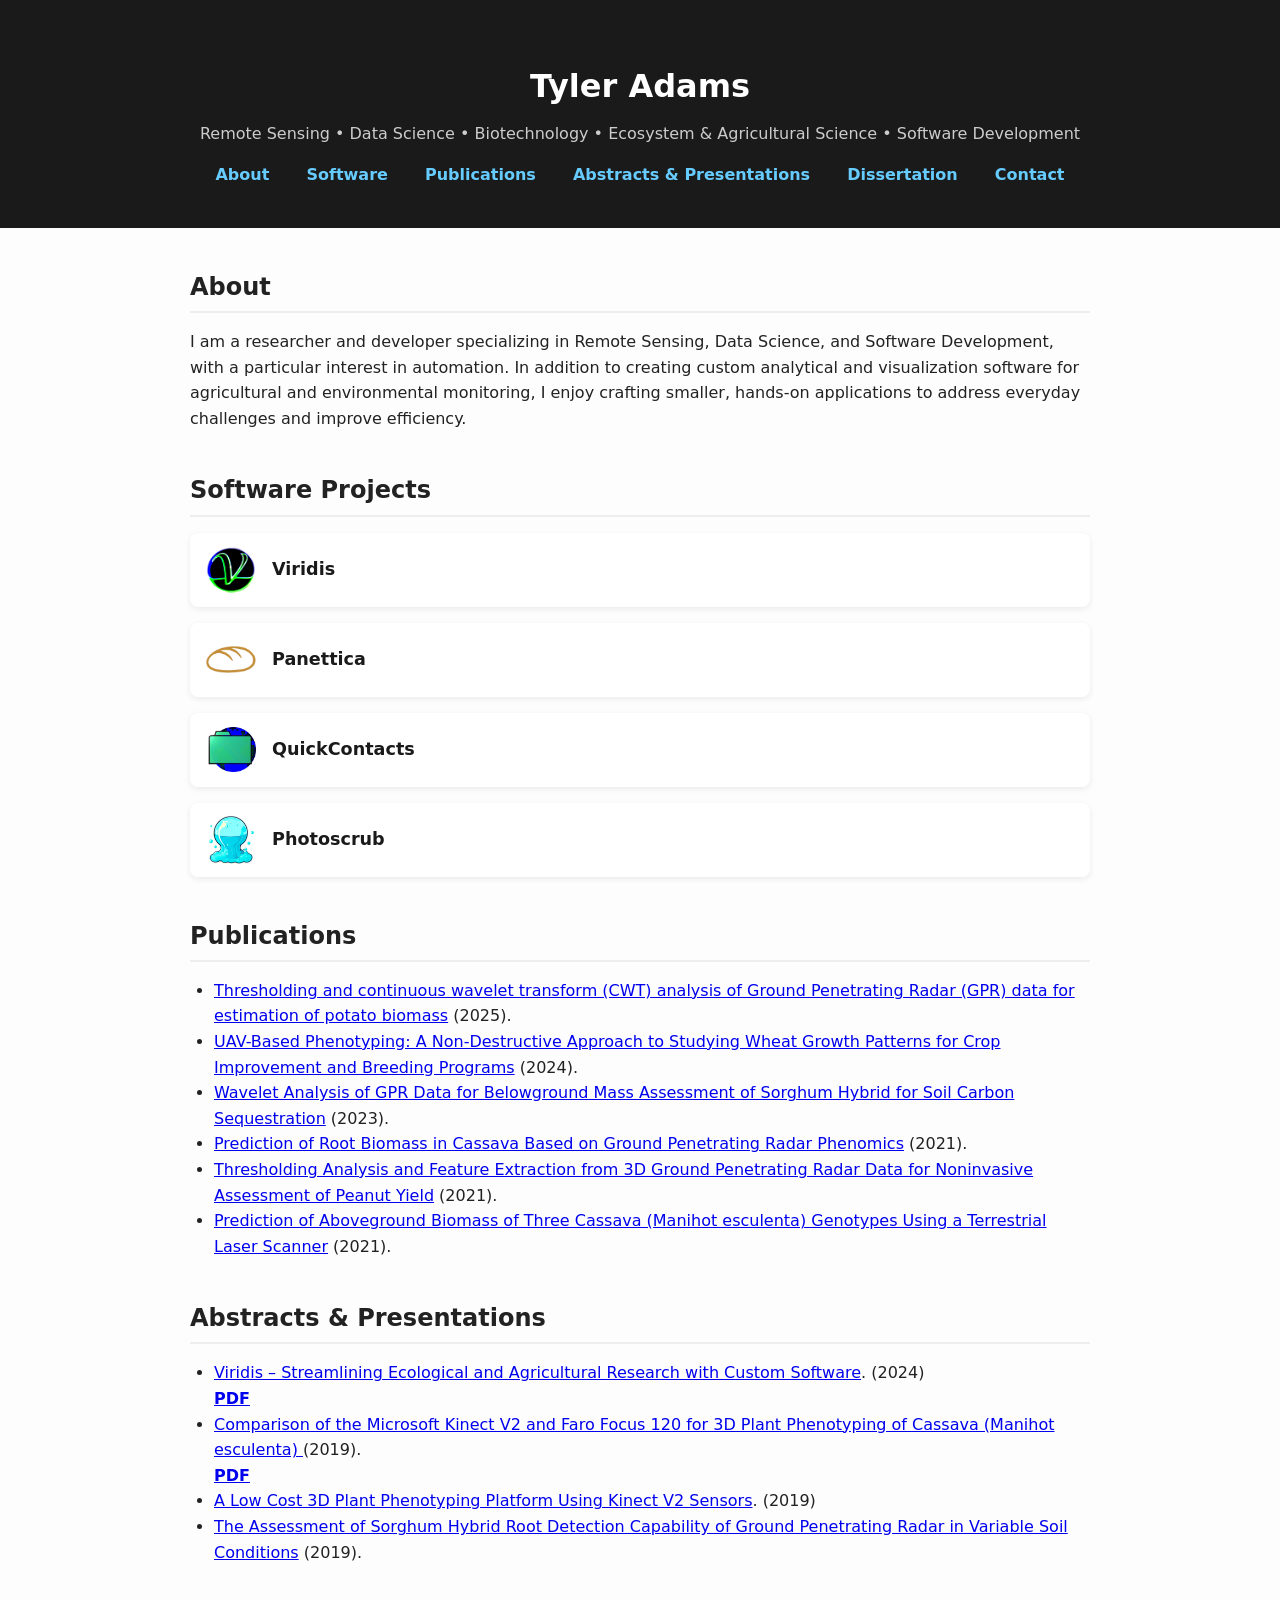
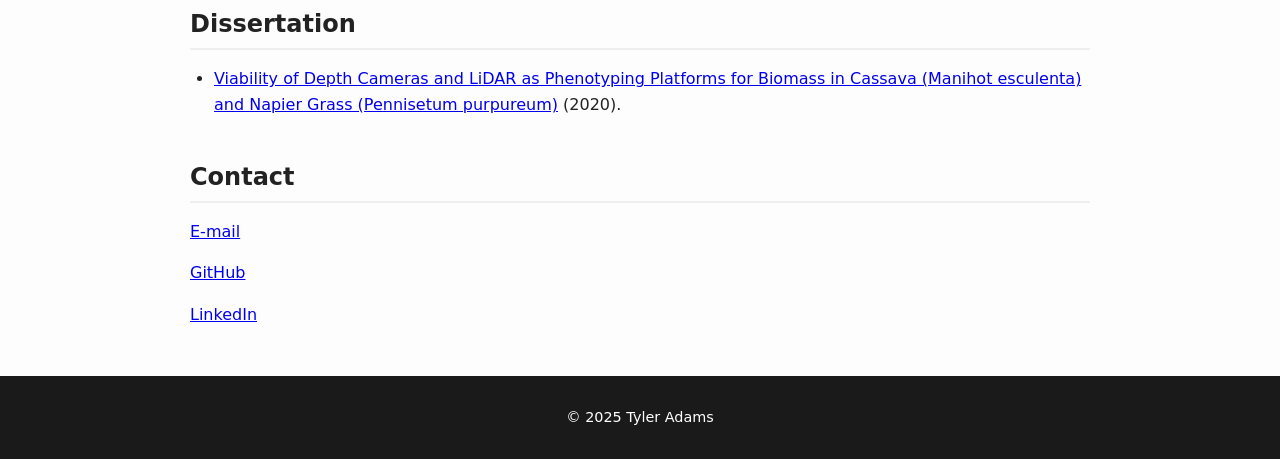
<file: index.html>
<!DOCTYPE html>
<html lang="en">
<head>
  <meta charset="UTF-8" />
  <meta name="viewport" content="width=device-width, initial-scale=1.0" />
  <title>Tyler Adams | Portfolio</title>
  <link rel="stylesheet" href="style.css" />
</head>
<body>
  <header>
    <h1>Tyler Adams</h1>
    <p>Remote Sensing • Data Science • Biotechnology • Ecosystem & Agricultural Science • Software Development</p>
    <nav>
      <a href="#about">About</a>
      <a href="#software">Software</a>
      <a href="#publications">Publications</a>
      <a href="#abstracts">Abstracts & Presentations</a>
      <a href="#dissertation">Dissertation</a>
      <a href="#contact">Contact</a>
    </nav>
  </header>

  <main>
    <section id="about">
      <h2>About</h2>
      <p>
       I am a researcher and developer specializing in Remote Sensing, Data Science, and Software Development, with a particular interest in automation. In addition to creating custom analytical and visualization software for agricultural and environmental monitoring, I enjoy crafting smaller, hands-on applications to address everyday challenges and improve efficiency.
      </p>
    </section>

    <section id="software">
       <h2>Software Projects</h2>
       <div class="project-list">
       <div class="project">
         <img src="images/ViridisLogo.png" alt="Viridis Icon">
         <h3><a href="apps/viridis.html">Viridis</a></h3>
       </div>
       <div class="project">
         <img src="images/Panettica icon.png" alt="Panettica Icon">
         <h3><a href="apps/panettica.html">Panettica</a></h3>
       </div>
       <div class="project">
         <img src="images/QuickContacts_icon.png" alt="QuickContacts Icon">
         <h3><a href="apps/quickcontacts.html">QuickContacts</a></h3>
       </div>
       <div class="project">
         <img src="images/PhotoScrub.png" alt="Photoscrub Icon">
         <h3><a href="apps/photoscrub.html">Photoscrub</a></h3>
       </div>
       </div>
    </section>

    <section id="publications">
      <h2>Publications</h2>
      <ul>
        <li><a href="https://doi.org/10.1016/j.compag.2025.110114" target="_blank">Thresholding and continuous wavelet transform (CWT) analysis of Ground Penetrating Radar (GPR) data for estimation of potato biomass</a> (2025).</li>
        <li><a href="https://doi.org/10.3390/rs16193710" target="_blank">UAV-Based Phenotyping: A Non-Destructive Approach to Studying Wheat Growth Patterns for Crop Improvement and Breeding Programs</a> (2024).</li>
        <li><a href="https://doi.org/10.3390/rs15153832" target="_blank">Wavelet Analysis of GPR Data for Belowground Mass Assessment of Sorghum Hybrid for Soil Carbon Sequestration</a> (2023).</li>
        <li><a href="https://doi.org/10.3390/rs13234908" target="_blank">Prediction of Root Biomass in Cassava Based on Ground Penetrating Radar Phenomics</a> (2021).</li>
        <li><a href="https://doi.org/10.3390/rs13101896" target="_blank">Thresholding Analysis and Feature Extraction from 3D Ground Penetrating Radar Data for Noninvasive Assessment of Peanut Yield</a> (2021).</li>
        <li><a href="https://doi.org/10.3390/rs13071272" target="_blank"> Prediction of Aboveground Biomass of Three Cassava (Manihot esculenta) Genotypes Using a Terrestrial Laser Scanner</a> (2021).</li>
      </ul>
    </section>

    <section id="abstracts">
      <h2>Abstracts & Presentations</h2>
      <ul>
          <li><a href="https://www.h-gac.com/getmedia/b4c35eff-e35c-47dc-a1dd-240dec84ec38/GDW-Agenda_December_1" target="_blank">Viridis – Streamlining Ecological and Agricultural Research with Custom Software</a>. (2024)</li>
          <a href="pdfs/Viridis-Overview-Presentation_Tyler_Adams.pdf" target="_blank"><b>PDF</b></a> </li>
      <li><a href="https://scisoc.confex.com/scisoc/2019am/meetingapp.cgi/Paper/121880" target="_blank">
        Comparison of the Microsoft Kinect V2 and Faro Focus 120 for 3D Plant Phenotyping of Cassava (Manihot esculenta)
      </a> (2019).</li>
      <a href="pdfs/Adams_2019_ASA_Comparison of the Microsoft Kinect V2 and FARO Focus 120 for 3D Plant Phenotyping of Cassava (Manihot esculenta).pdf" target="_blank"><b>PDF</b></a> </li>
        <li><a href="https://scisoc.confex.com/scisoc/2019am/meetingapp.cgi/Paper/122562" target="_blank">A Low Cost 3D Plant Phenotyping Platform Using Kinect V2 Sensors</a>. (2019)</li>
        <li><a href="https://scisoc.confex.com/scisoc/2019am/meetingapp.cgi/Paper/121941" target="_blank">The Assessment of Sorghum Hybrid Root Detection Capability of Ground Penetrating Radar in Variable Soil Conditions</a> (2019).</li>
     </ul>
   </section>

      <section id="dissertation">
      <h2>Dissertation</h2>
      <ul>
        <li><a href="https://oaktrust.library.tamu.edu/items/b527db25-867f-4929-a325-2741bfefec0d" target="_blank">Viability of Depth Cameras and LiDAR as Phenotyping Platforms for Biomass in Cassava (Manihot esculenta) and Napier Grass (Pennisetum purpureum)</a> (2020).</li>
      </ul>
    </section>

    <section id="contact">
      <h2>Contact</h2>
      <p><a href="mailto:tmadams13@gmail.com">E-mail</a></p>
      <p><a href="https://github.com/tmadams13">GitHub</a></p>
      <p><a href="https://linkedin.com/in/tyler-a-10b24820">LinkedIn</a></p>
    </section>
  </main>

  <footer>
    <p>© 2025 Tyler Adams</p>
  </footer>


</body>
</html>
</file>
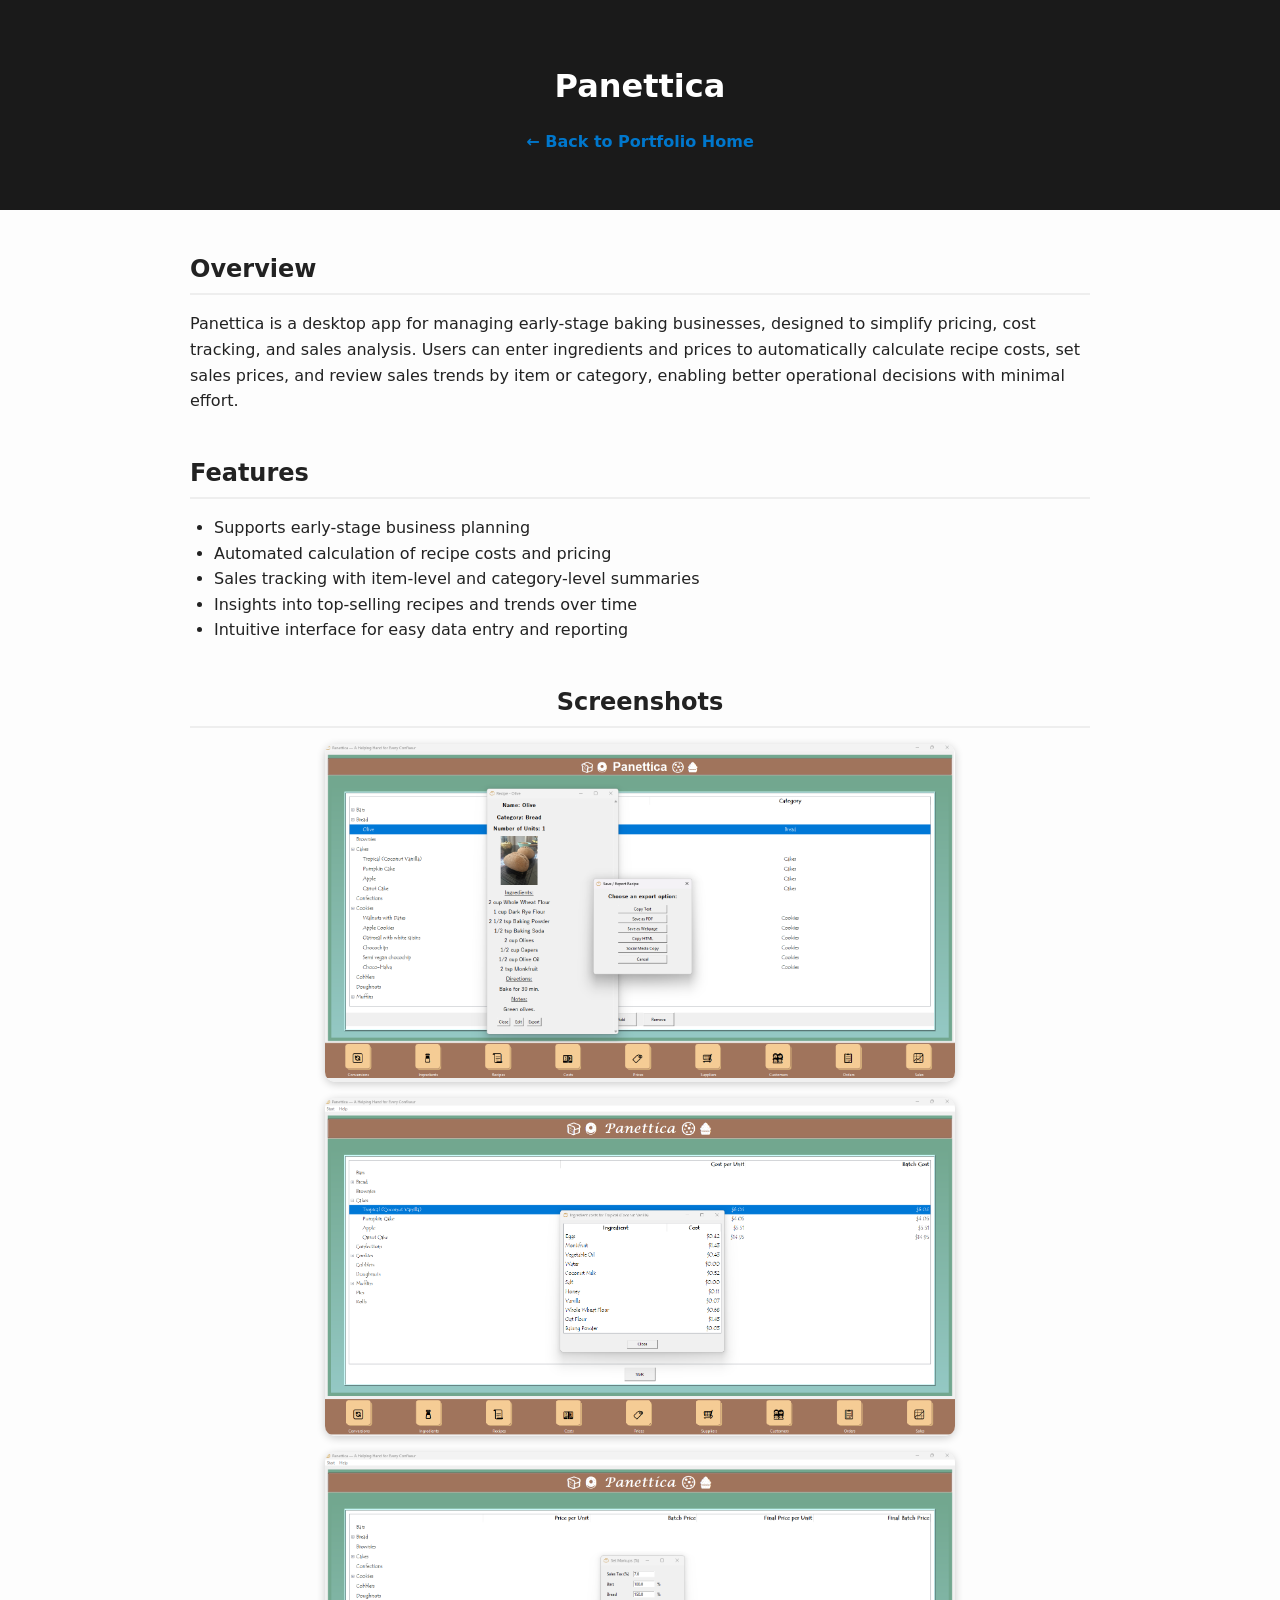
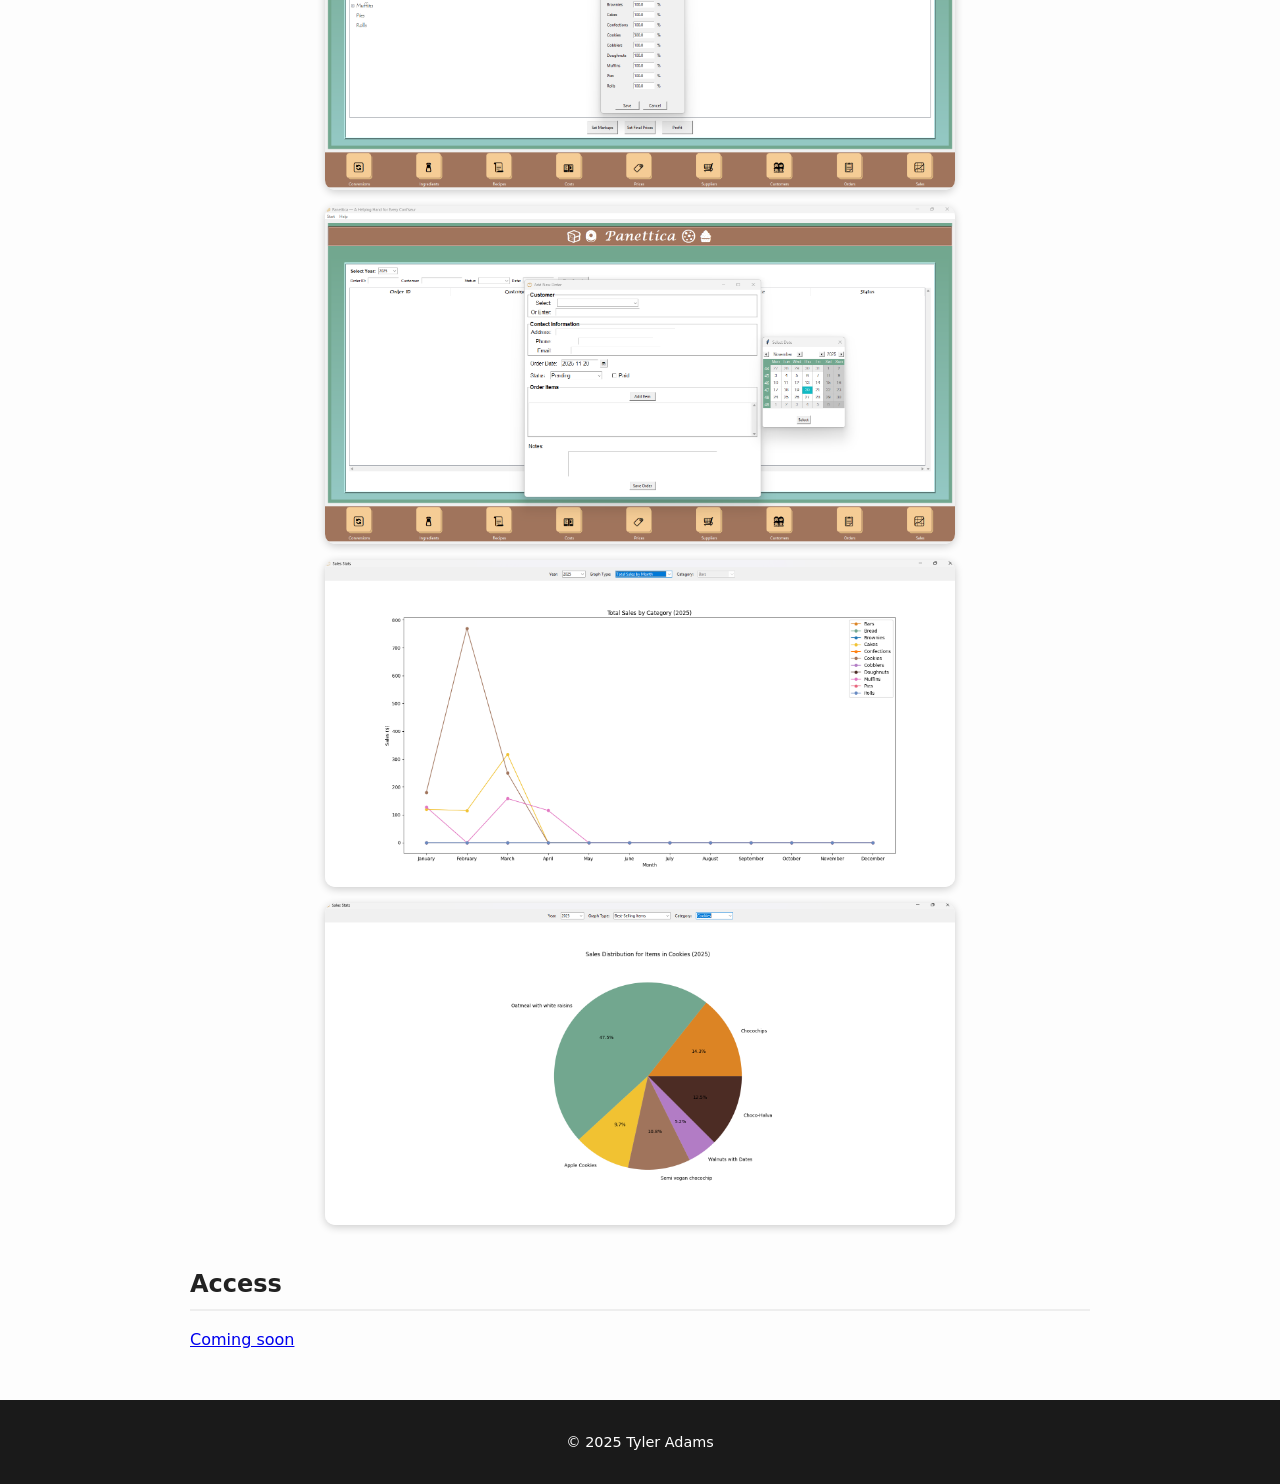
<file: apps/panettica.html>
<!DOCTYPE html>
<html lang="en">
<head>
  <meta charset="UTF-8" />
  <meta name="viewport" content="width=device-width, initial-scale=1.0" />
  <title>Panettica | Tyler Adams Portfolio</title>
  <link rel="stylesheet" href="../style.css" />

  <style>
    /* Screenshot styling */
    #screenshots img {
      width: 70%;
      height: auto;
      margin: 1em auto;
      display: block;
      cursor: zoom-in;
      border-radius: 10px;
      box-shadow: 0 2px 8px rgba(0, 0, 0, 0.2);
      transition: transform 0.2s ease;
    }

    #screenshots img:hover {
      transform: scale(1.02);
    }

    /* Lightbox overlay */
    .lightbox {
      display: none;
      position: fixed;
      z-index: 1000;
      top: 0;
      left: 0;
      width: 100%;
      height: 100%;
      background: rgba(0, 0, 0, 0.9);
      justify-content: center;
      align-items: center;
    }

    .lightbox img {
      max-width: 90%;
      max-height: 90%;
      border-radius: 10px;
      box-shadow: 0 0 20px rgba(255, 255, 255, 0.3);
    }

    .lightbox:target {
      display: flex;
    }

    /* Simple nav link back */
    nav a {
      font-size: 1rem;
      color: #0077cc;
      text-decoration: none;
      display: inline-block;
      margin-bottom: 1em;
    }

    nav a:hover {
      text-decoration: underline;
    }
  </style>
</head>
<body>
  <header>
    <h1>Panettica</h1>
    <nav>
      <a href="../index.html">← Back to Portfolio Home</a>
    </nav>
  </header>

  <main>
    <section id="overview">
      <h2>Overview</h2>
      <p>
        Panettica is a desktop app for managing early-stage baking businesses, designed to simplify pricing, cost tracking, and sales analysis. Users can enter ingredients and prices to automatically calculate recipe costs, set sales prices, and review sales trends by item or category, enabling better operational decisions with minimal effort.
      </p>
    </section>

    <section id="features">
      <h2>Features</h2>
      <ul>
        <li>Supports early-stage business planning</li>
        <li>Automated calculation of recipe costs and pricing</li>
        <li>Sales tracking with item-level and category-level summaries</li>
        <li>Insights into top-selling recipes and trends over time</li>
        <li>Intuitive interface for easy data entry and reporting</li>

      </ul>
    </section>

    <section id="screenshots">
      <h2>Screenshots</h2>
      <a href="#img1"><img src="../images/Panettica_GUI_Recipes.png" alt="Panettica Screenshot 1" /></a>
      <a href="#img2"><img src="../images/Panettica_GUI_Costs.png" alt="Panettica Screenshot 2" /></a>
      <a href="#img3"><img src="../images/Panettica_GUI_Prices.png" alt="Panettica Screenshot 3" /></a>
      <a href="#img4"><img src="../images/Panettica_GUI_Orders.png" alt="Panettica Screenshot 4" /></a>
      <a href="#img5"><img src="../images/Panettica_Graph_1.png" alt="Panettica Screenshot 5" /></a>
      <a href="#img6"><img src="../images/Panettica_Graph_2.png" alt="Panettica Screenshot 6" /></a>


      <!-- Lightbox full-size views -->
      <div id="img1" class="lightbox">
        <a href="#screenshots"><img src="../images/Panettica_GUI_Recipes.png" alt="Panettica Screenshot 1 Full" /></a>
      </div>
      <div id="img2" class="lightbox">
        <a href="#screenshots"><img src="../images/Panettica_GUI_Costs.png" alt="Panettica Screenshot 2 Full" /></a>
      </div>
      <div id="img3" class="lightbox">
        <a href="#screenshots"><img src="../images/Panettica_GUI_Prices.png" alt="Panettica Screenshot 3 Full" /></a>
      </div>
      <div id="img4" class="lightbox">
        <a href="#screenshots"><img src="../images/Panettica_GUI_Orders.png" alt="Panettica Screenshot 4 Full" /></a>
      </div>
      <div id="img5" class="lightbox">
        <a href="#screenshots"><img src="../images/Panettica_Graph_1.png" alt="Panettica Screenshot 5 Full" /></a>
      </div>
      <div id="img6" class="lightbox">
        <a href="#screenshots"><img src="../images/Panettica_Graph_2.png" alt="Panettica Screenshot 6 Full" /></a>
      </div>
    </section>

    <section id="download">
      <h2>Access</h2>
      <p><a href="https://github.com/tmadams13" target="_blank">Coming soon</a></p>
    </section>
  </main>

  <footer>
    <p>© 2025 Tyler Adams</p>
  </footer>
</body>
</html>
</file>
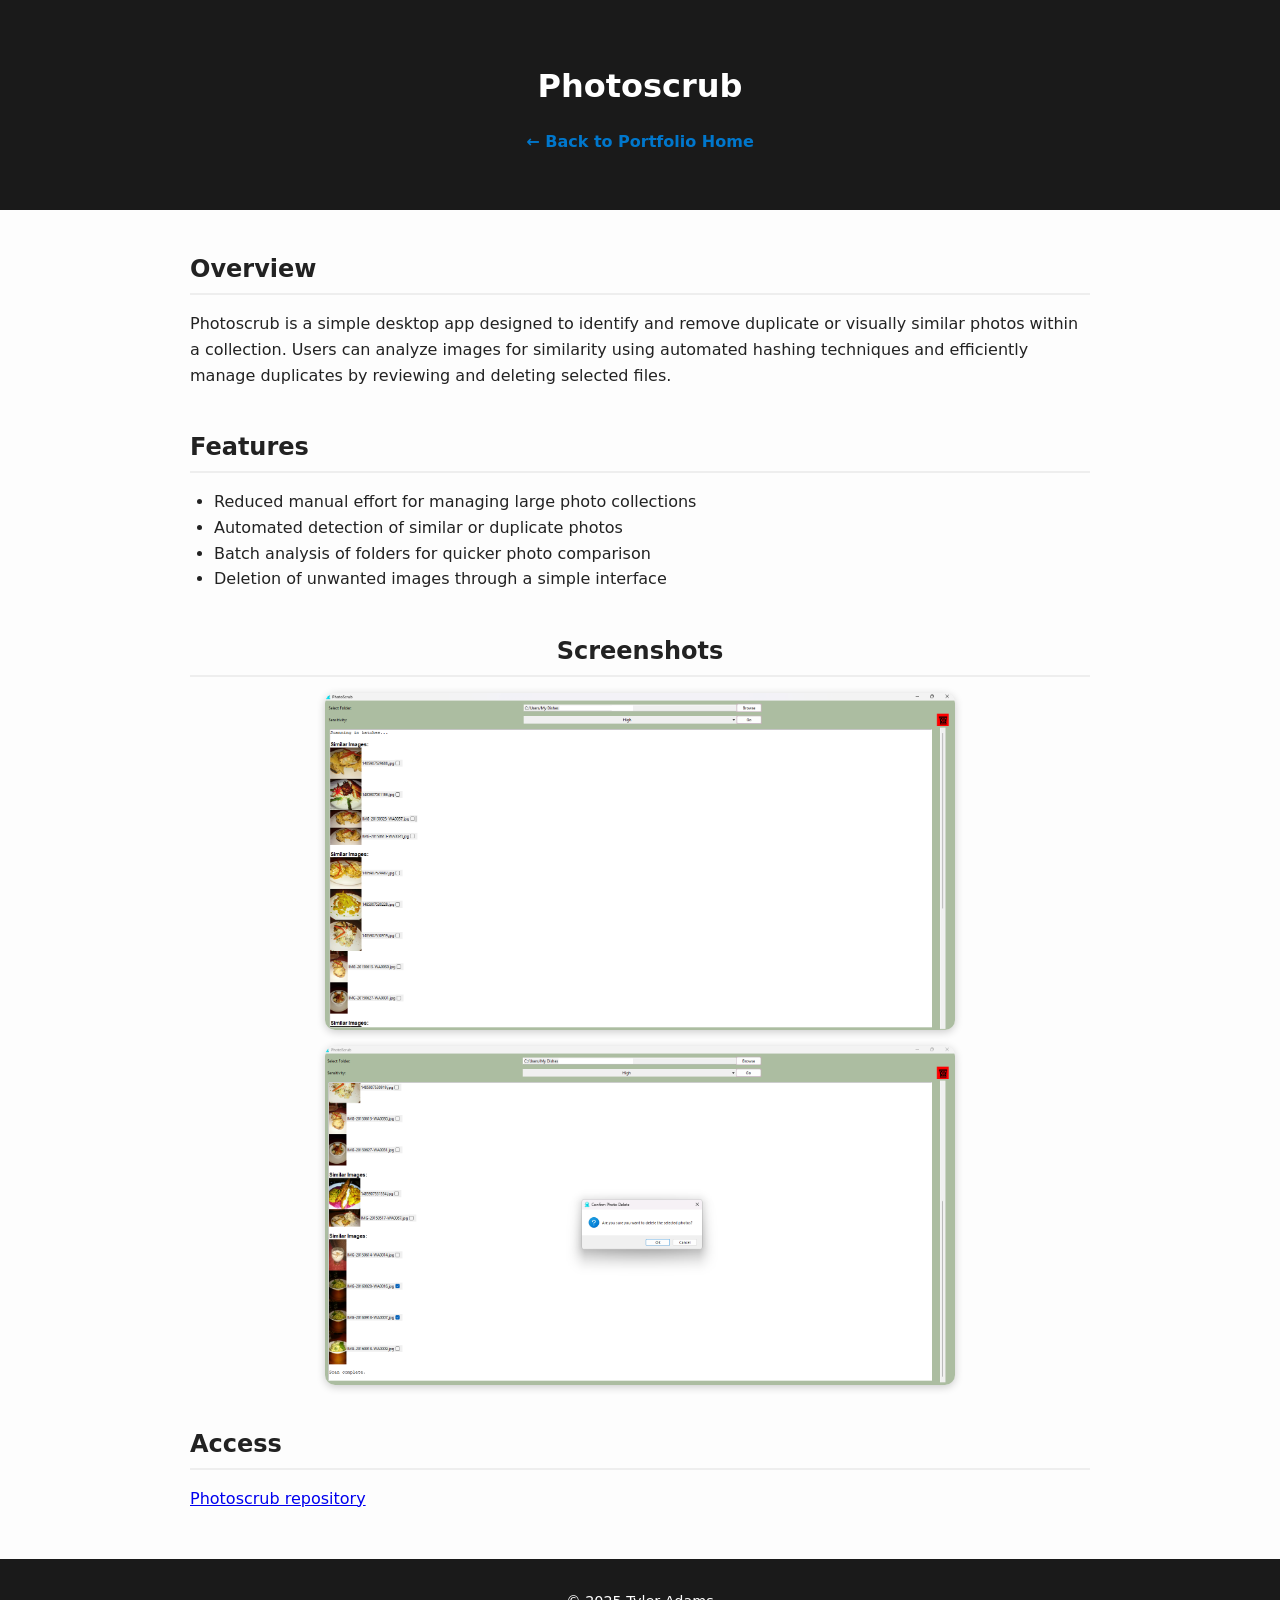
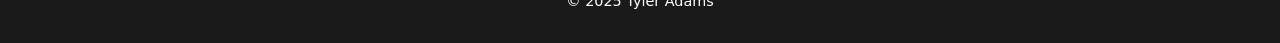
<file: apps/photoscrub.html>
<!DOCTYPE html>
<html lang="en">
<head>
  <meta charset="UTF-8" />
  <meta name="viewport" content="width=device-width, initial-scale=1.0" />
  <title>Photoscrub | Tyler Adams Portfolio</title>
  <link rel="stylesheet" href="../style.css" />

  <style>
    /* Screenshot styling */
    #screenshots img {
      width: 70%;
      height: auto;
      margin: 1em auto;
      display: block;
      cursor: zoom-in;
      border-radius: 10px;
      box-shadow: 0 2px 8px rgba(0, 0, 0, 0.2);
      transition: transform 0.2s ease;
    }

    #screenshots img:hover {
      transform: scale(1.02);
    }

    /* Lightbox overlay */
    .lightbox {
      display: none;
      position: fixed;
      z-index: 1000;
      top: 0;
      left: 0;
      width: 100%;
      height: 100%;
      background: rgba(0, 0, 0, 0.9);
      justify-content: center;
      align-items: center;
    }

    .lightbox img {
      max-width: 90%;
      max-height: 90%;
      border-radius: 10px;
      box-shadow: 0 0 20px rgba(255, 255, 255, 0.3);
    }

    .lightbox:target {
      display: flex;
    }

    /* Simple nav link back */
    nav a {
      font-size: 1rem;
      color: #0077cc;
      text-decoration: none;
      display: inline-block;
      margin-bottom: 1em;
    }

    nav a:hover {
      text-decoration: underline;
    }
  </style>
</head>
<body>
  <header>
    <h1>Photoscrub</h1>
    <nav>
      <a href="../index.html">← Back to Portfolio Home</a>
    </nav>
  </header>

  <main>
    <section id="overview">
      <h2>Overview</h2>
      <p>
        Photoscrub is a simple desktop app designed to identify and remove duplicate or visually similar photos within a collection. Users can analyze images for similarity using automated hashing techniques and efficiently manage duplicates by reviewing and deleting selected files.
      </p>
    </section>

    <section id="features">
      <h2>Features</h2>
      <ul>
        <li>Reduced manual effort for managing large photo collections</li>
        <li>Automated detection of similar or duplicate photos</li>
        <li>Batch analysis of folders for quicker photo comparison</li>
        <li>Deletion of unwanted images through a simple interface</li>
      </ul>
    </section>

    <section id="screenshots">
      <h2>Screenshots</h2>
      <a href="#img1"><img src="../images/Photoscrub1.png" alt="Photoscrub Screenshot 1" /></a>
      <a href="#img2"><img src="../images/Photoscrub2.png" alt="Photoscrub Screenshot 2" /></a>

      <!-- Lightbox full-size views -->
      <div id="img1" class="lightbox">
        <a href="#screenshots"><img src="../images/Photoscrub1.png" alt="Photoscrub Screenshot 1 Full" /></a>
      </div>
      <div id="img2" class="lightbox">
        <a href="#screenshots"><img src="../images/Photoscrub2.png" alt="Photoscrub Screenshot 2 Full" /></a>
      </div>
    </section>

    <section id="download">
      <h2>Access</h2>
      <p><a href="https://github.com/tmadams13/PhotoScrub.git" target="_blank">Photoscrub repository</a></p>
    </section>
  </main>

  <footer>
    <p>© 2025 Tyler Adams</p>
  </footer>
</body>
</html>
</file>
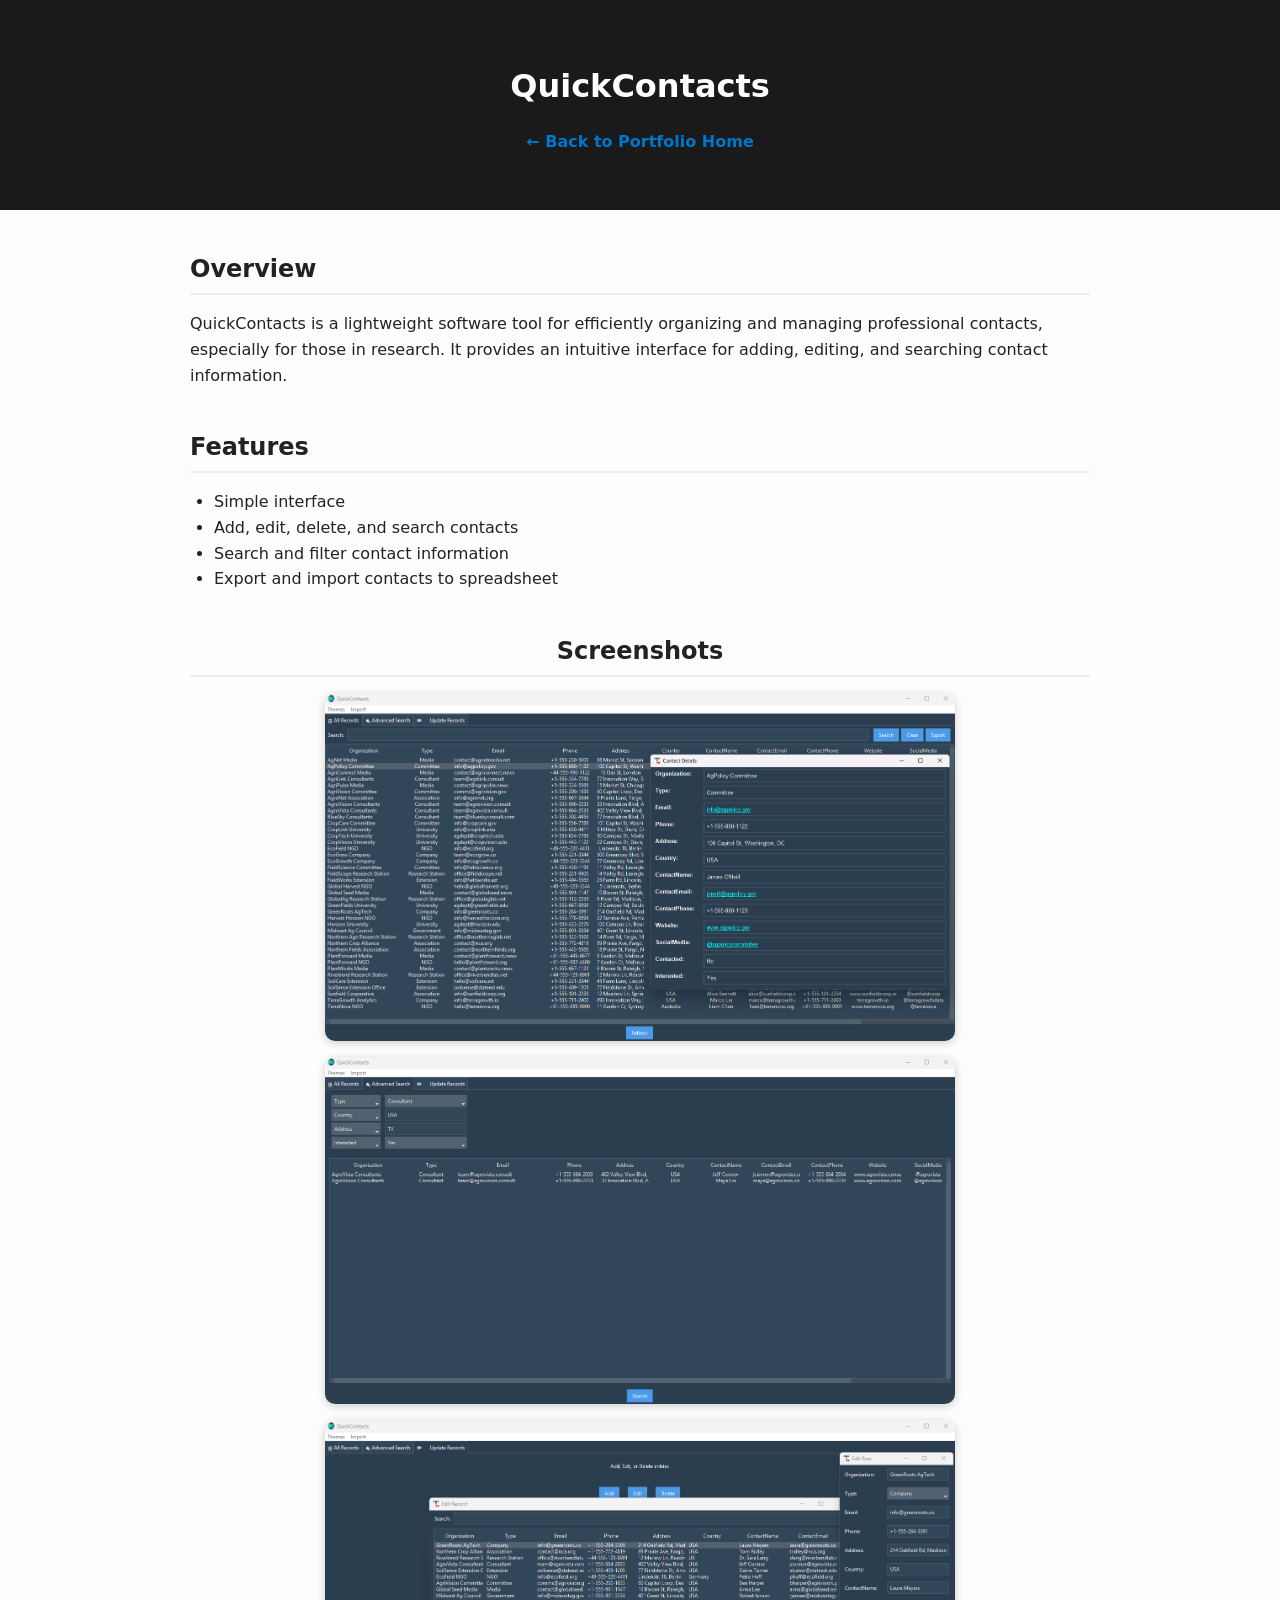
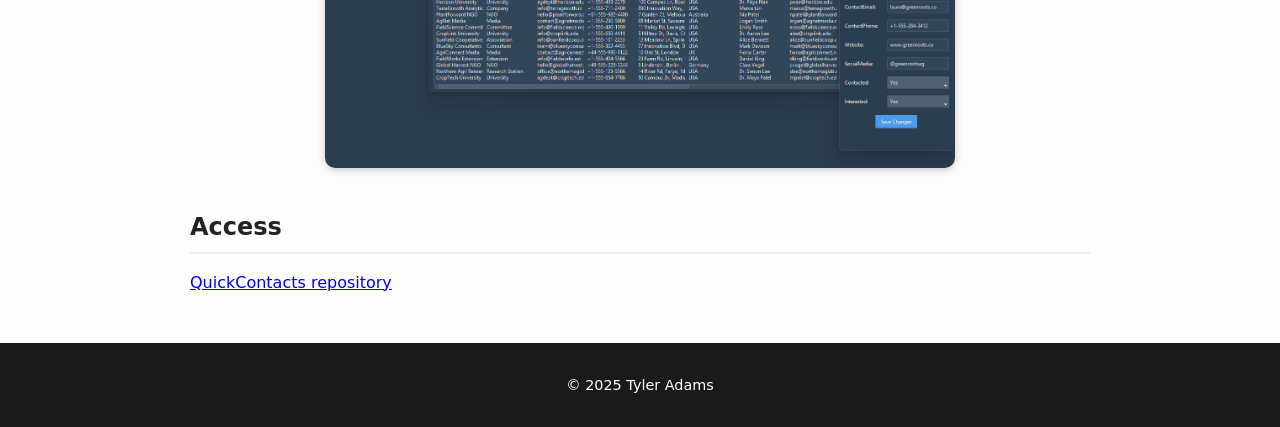
<file: apps/quickcontacts.html>
<!DOCTYPE html>
<html lang="en">
<head>
  <meta charset="UTF-8" />
  <meta name="viewport" content="width=device-width, initial-scale=1.0" />
  <title>QuickContacts | Tyler Adams Portfolio</title>
  <link rel="stylesheet" href="../style.css" />

  <style>
    /* Screenshot styling */
    #screenshots img {
      width: 70%;
      height: auto;
      margin: 1em auto;
      display: block;
      cursor: zoom-in;
      border-radius: 10px;
      box-shadow: 0 2px 8px rgba(0, 0, 0, 0.2);
      transition: transform 0.2s ease;
    }

    #screenshots img:hover {
      transform: scale(1.02);
    }

    /* Lightbox overlay */
    .lightbox {
      display: none;
      position: fixed;
      z-index: 1000;
      top: 0;
      left: 0;
      width: 100%;
      height: 100%;
      background: rgba(0, 0, 0, 0.9);
      justify-content: center;
      align-items: center;
    }

    .lightbox img {
      max-width: 90%;
      max-height: 90%;
      border-radius: 10px;
      box-shadow: 0 0 20px rgba(255, 255, 255, 0.3);
    }

    .lightbox:target {
      display: flex;
    }

    /* Simple nav link back */
    nav a {
      font-size: 1rem;
      color: #0077cc;
      text-decoration: none;
      display: inline-block;
      margin-bottom: 1em;
    }

    nav a:hover {
      text-decoration: underline;
    }
  </style>
</head>
<body>
  <header>
    <h1>QuickContacts</h1>
    <nav>
      <a href="../index.html">← Back to Portfolio Home</a>
    </nav>
  </header>

  <main>
    <section id="overview">
      <h2>Overview</h2>
      <p>
       QuickContacts is a lightweight software tool for efficiently organizing and managing professional contacts, especially for those in research. It provides an intuitive interface for adding, editing, and searching contact information.
      </p>
    </section>

    <section id="features">
      <h2>Features</h2>
      <ul>
        <li>Simple interface</li>
        <li>Add, edit, delete, and search contacts </li>
        <li>Search and filter contact information</li>
        <li>Export and import contacts to spreadsheet</li>
      </ul>
    </section>

    <section id="screenshots">
      <h2>Screenshots</h2>
      <a href="#img1"><img src="../images/QuickContacts_Records.png" alt="QuickContacts Screenshot 1" /></a>
      <a href="#img2"><img src="../images/QuickContacts_Advanced.png" alt="QuickContacts Screenshot 2" /></a>
      <a href="#img3"><img src="../images/QuickContacts_Update.png" alt="QuickContacts Screenshot 3" /></a>

      <!-- Lightbox full-size views -->
      <div id="img1" class="lightbox">
        <a href="#screenshots"><img src="../images/QuickContacts_Records.png" alt="QuickContacts Screenshot 1 Full" /></a>
      </div>
      <div id="img2" class="lightbox">
        <a href="#screenshots"><img src="../images/QuickContacts_Advanced.png" alt="QuickContacts Screenshot 2 Full" /></a>
      </div>
      <div id="img3" class="lightbox">
        <a href="#screenshots"><img src="../images/QuickContacts_Update.png" alt="QuickContacts Screenshot 3 Full" /></a>
      </div>
    </section>

    <section id="download">
      <h2>Access</h2>
      <p><a href="https://github.com/tmadams13/QuickContacts" target="_blank">QuickContacts repository</a></p>
    </section>
  </main>

  <footer>
    <p>© 2025 Tyler Adams</p>
  </footer>
</body>
</html>
</file>
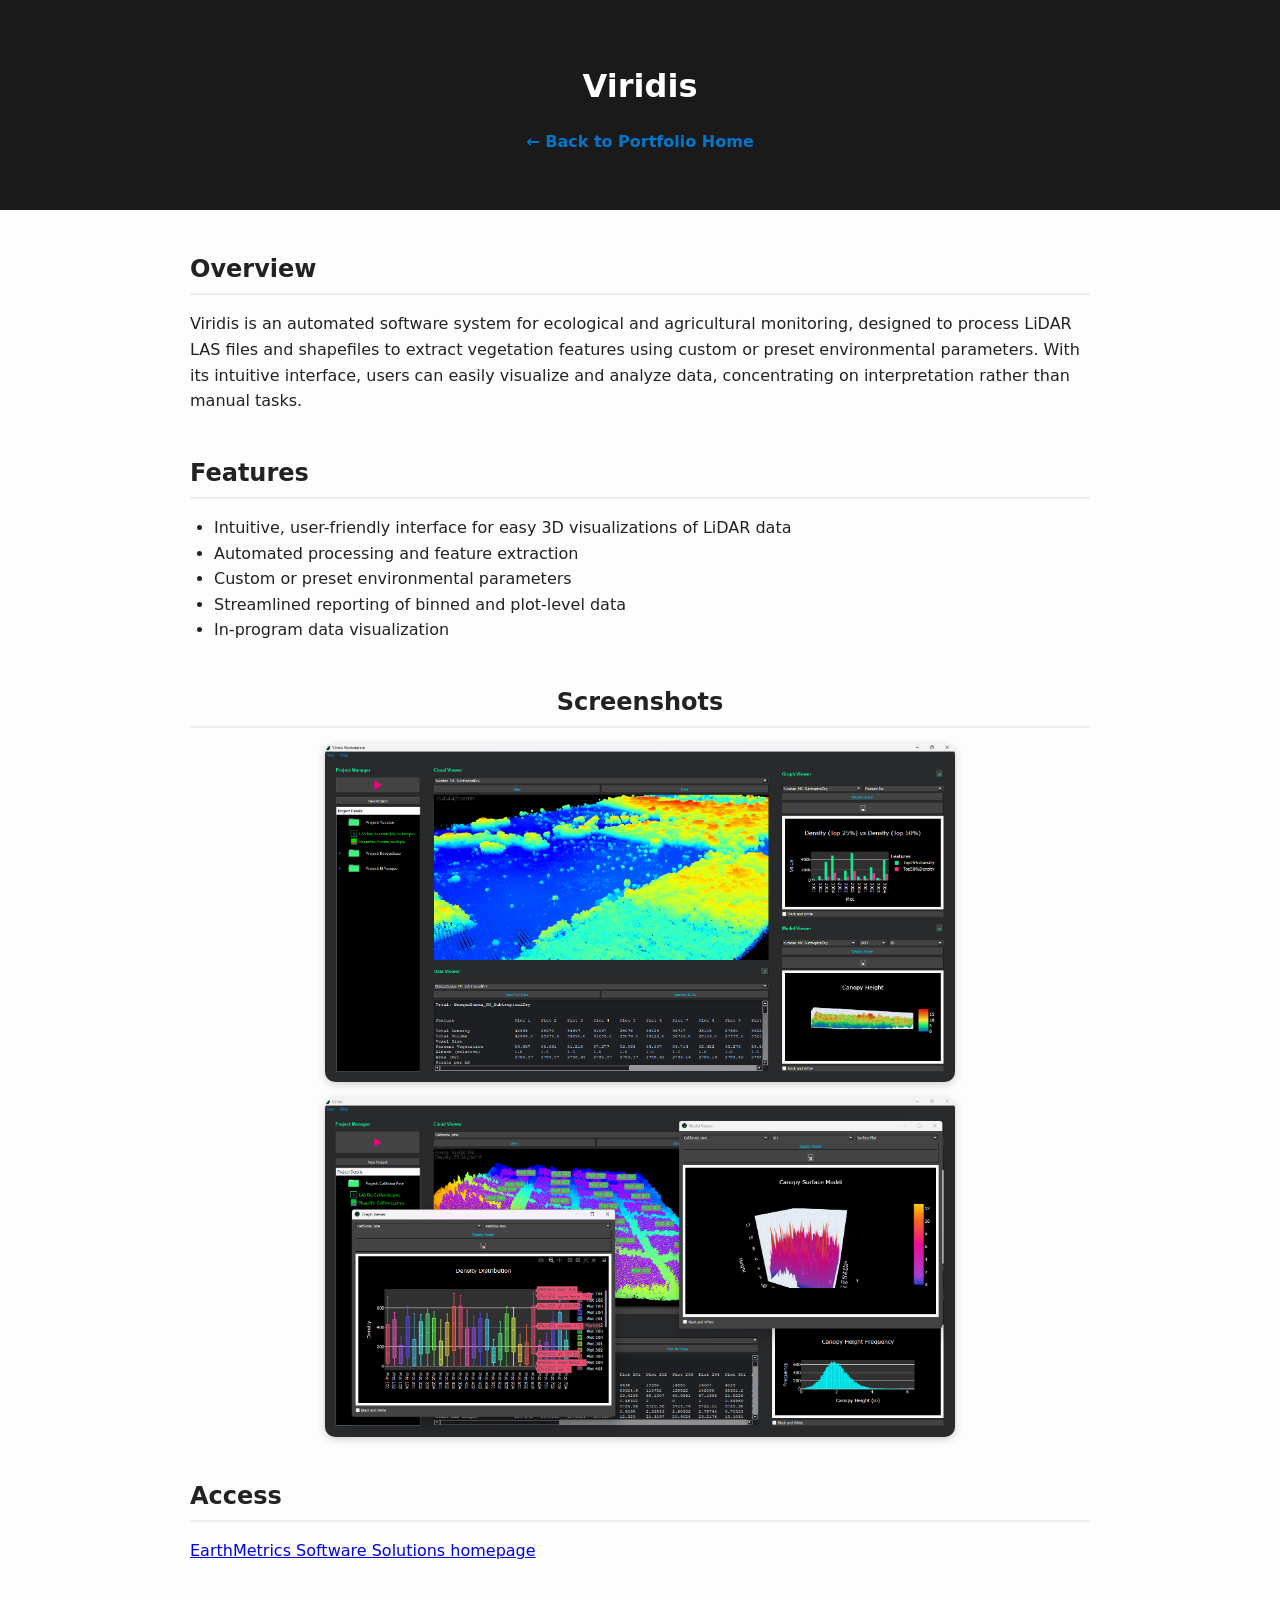
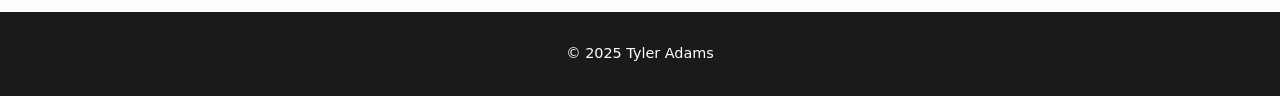
<file: apps/viridis.html>
<!DOCTYPE html>
<html lang="en">
<head>
  <meta charset="UTF-8" />
  <meta name="viewport" content="width=device-width, initial-scale=1.0" />
  <title>Viridis | Tyler Adams Portfolio</title>
  <link rel="stylesheet" href="../style.css" />

  <style>
    /* Screenshot styling */
    #screenshots img {
      width: 70%;
      height: auto;
      margin: 1em auto;
      display: block;
      cursor: zoom-in;
      border-radius: 10px;
      box-shadow: 0 2px 8px rgba(0, 0, 0, 0.2);
      transition: transform 0.2s ease;
    }

    #screenshots img:hover {
      transform: scale(1.02);
    }

    /* Lightbox overlay */
    .lightbox {
      display: none;
      position: fixed;
      z-index: 1000;
      top: 0;
      left: 0;
      width: 100%;
      height: 100%;
      background: rgba(0, 0, 0, 0.9);
      justify-content: center;
      align-items: center;
    }

    .lightbox img {
      max-width: 90%;
      max-height: 90%;
      border-radius: 10px;
      box-shadow: 0 0 20px rgba(255, 255, 255, 0.3);
    }

    .lightbox:target {
      display: flex;
    }

    /* Simple nav link back */
    nav a {
      font-size: 1rem;
      color: #0077cc;
      text-decoration: none;
      display: inline-block;
      margin-bottom: 1em;
    }

    nav a:hover {
      text-decoration: underline;
    }
  </style>
</head>
<body>
  <header>
    <h1>Viridis</h1>
    <nav>
      <a href="../index.html">← Back to Portfolio Home</a>
    </nav>
  </header>

  <main>
    <section id="overview">
      <h2>Overview</h2>
      <p>
        Viridis is an automated software system for ecological and agricultural monitoring, designed to process LiDAR LAS files and shapefiles to extract vegetation features using custom or preset environmental parameters. With its intuitive interface, users can easily visualize and analyze data, concentrating on interpretation rather than manual tasks.
      </p>
    </section>

    <section id="features">
      <h2>Features</h2>
      <ul>
        <li>Intuitive, user-friendly interface for easy 3D visualizations of LiDAR data</li>
        <li>Automated processing and feature extraction</li>
        <li>Custom or preset environmental parameters</li>
        <li>Streamlined reporting of binned and plot-level data</li>
        <li>In-program data visualization</li>
      </ul>
    </section>

    <section id="screenshots">
      <h2>Screenshots</h2>
      <a href="#img1"><img src="../images/GUI_Overview_Screenshot.png" alt="Viridis Screenshot 1" /></a>
      <a href="#img2"><img src="../images/GUI_Windows_Screenshot.png" alt="Viridis Screenshot 2" /></a>

      <!-- Lightbox full-size views -->
      <div id="img1" class="lightbox">
        <a href="#screenshots"><img src="../images/GUI_Overview_Screenshot.png" alt="Viridis Screenshot 1 Full" /></a>
      </div>
      <div id="img2" class="lightbox">
        <a href="#screenshots"><img src="../images/GUI_Windows_Screenshot.png" alt="Viridis Screenshot 2 Full" /></a>
      </div>
    </section>

    <section id="download">
      <h2>Access</h2>
      <p><a href="https://earthmetricsgeospatial.com" target="_blank">EarthMetrics Software Solutions homepage</a></p>
    </section>
  </main>

  <footer>
    <p>© 2025 Tyler Adams</p>
  </footer>
</body>
</html>
</file>
<file: style.css>
body {
  font-family: system-ui, sans-serif;
  margin: 0;
  background: #fdfdfd;
  color: #222;
  line-height: 1.6;
}

header {
  background: #1a1a1a;
  color: white;
  text-align: center;
  padding: 2.5rem 1rem;
}

header h1 {
  margin-bottom: 0.5rem;
  font-size: 2rem;
}

header p {
  margin-top: 0;
  color: #ccc;
}

nav {
  margin-top: 1rem;
}

nav a {
  color: #66ccff;
  margin: 0 1rem;
  text-decoration: none;
  font-weight: 600;
}

nav a:hover {
  text-decoration: underline;
}

section {
  max-width: 900px;
  margin: 2.5rem auto;
  padding: 0 1rem;
}

h2 {
  border-bottom: 2px solid #eee;
  padding-bottom: 0.3rem;
  margin-bottom: 1rem;
}

ul {
  list-style-type: disc;
  padding-left: 1.5rem;
}

/* --- Software Icons Section --- */
.project-list {
  display: flex;
  flex-direction: column;
  gap: 1rem;
}

.project {
  display: flex;
  align-items: center;
  gap: 1rem;
  background: white;
  padding: 0.75rem 1rem;
  border-radius: 8px;
  box-shadow: 0 2px 6px rgba(0,0,0,0.08);
}

.project img {
  width: 50px;
  height: 50px;
  object-fit: contain;
  border-radius: 8px;
}

.project h3 {
  margin: 0;
  font-size: 1.1rem;
}

.project h3 a {
  text-decoration: none;
  color: #1a1a1a;
}

.project h3 a:hover {
  color: #66ccff;
}

footer {
  background: #1a1a1a;
  color: white;
  text-align: center;
  padding: 1rem;
  margin-top: 3rem;
  font-size: 0.9rem;
}


/* ===== Viridis and other app pages ===== */

#screenshots {
  text-align: center;
  margin-top: 2em;
}

#screenshots img {
  width: 70%;
  height: auto;
  margin: 1em auto;
  display: block;
  cursor: zoom-in;
  border-radius: 10px;
  box-shadow: 0 2px 8px rgba(0, 0, 0, 0.2);
  transition: transform 0.2s ease;
}

#screenshots img:hover {
  transform: scale(1.02);
}

/* Lightbox styles */
#lightbox {
  display: none;
  position: fixed;
  z-index: 1000;
  top: 0;
  left: 0;
  width: 100%;
  height: 100%;
  background: rgba(0, 0, 0, 0.9);
  justify-content: center;
  align-items: center;
}

#lightbox img {
  max-width: 90%;
  max-height: 90%;
  border-radius: 10px;
}

#lightbox:target {
  display: flex;
}
</file>
